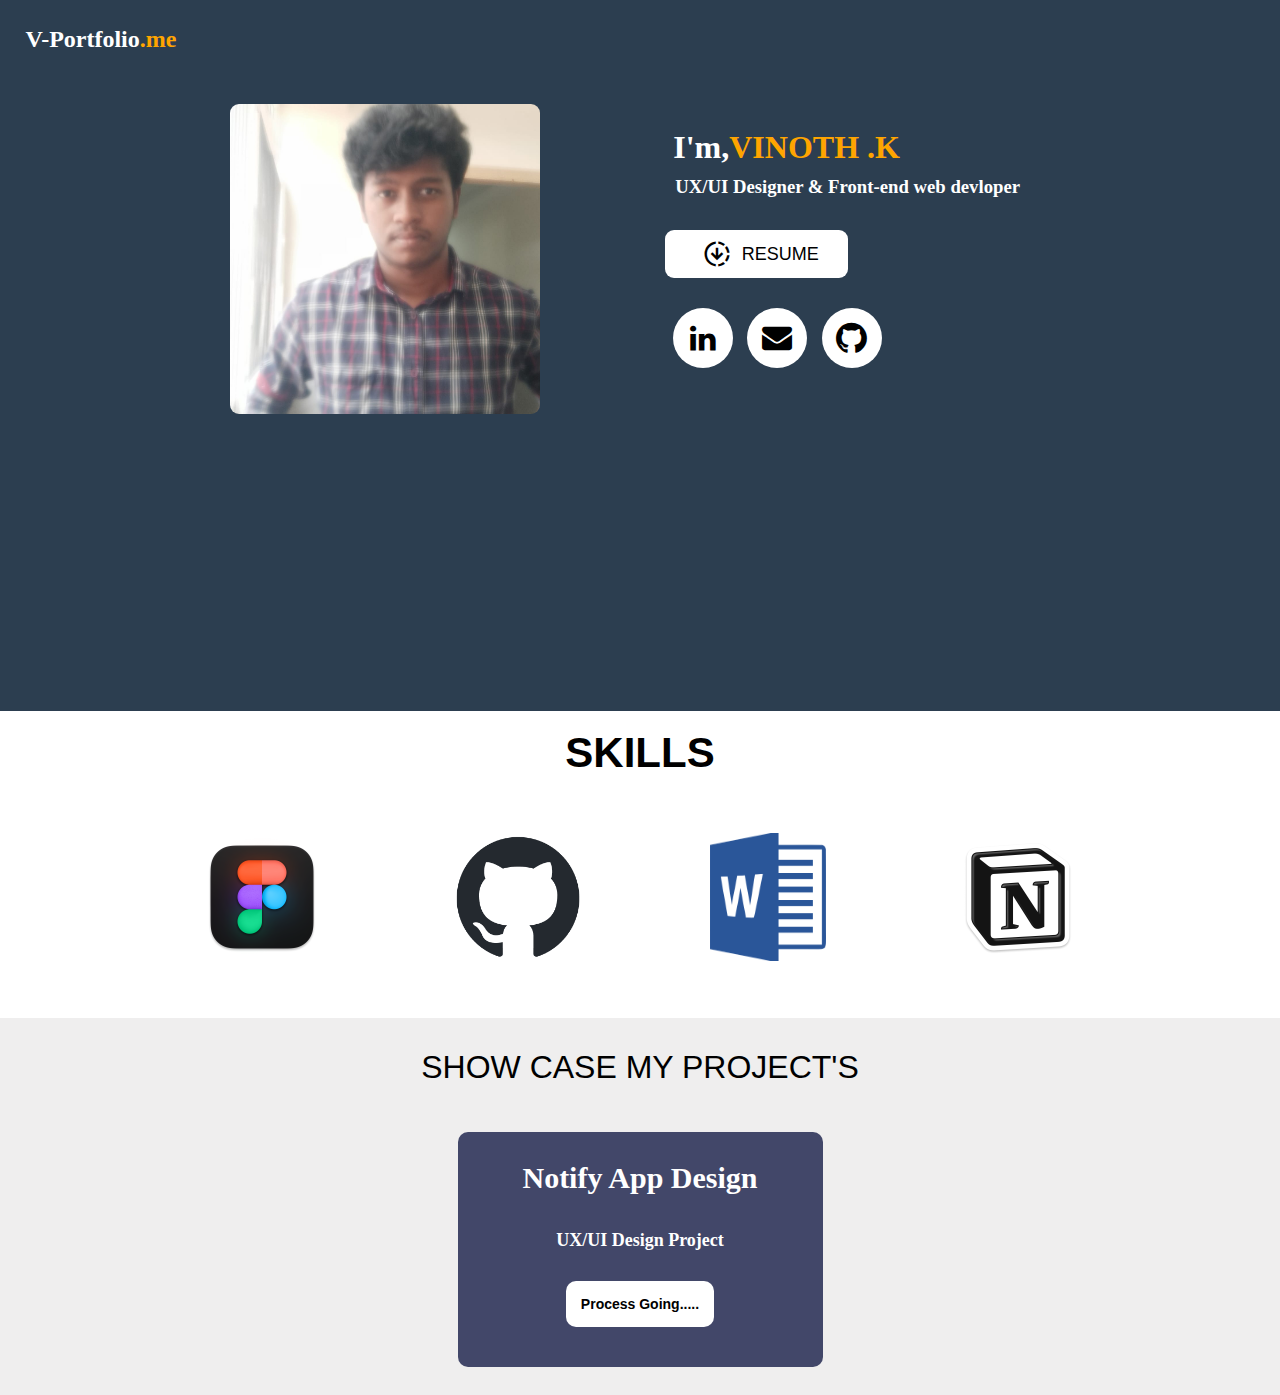
<file: index.html>
<!DOCTYPE html>
<html>

<head>
	<title>Vinoth Portfolio</title>
	<link rel="stylesheet" href="style.css">
	<meta charset="utf-8">
	<meta name="Describe" content="This My Pofrtfolio Design">
	<meta name="author" content="K.VINOTH">
	<meta name="viewport" content="width=device-width, initial-scale=1.0">


	<link rel="stylesheet" href="https://cdnjs.cloudflare.com/ajax/libs/font-awesome/4.7.0/css/font-awesome.min.css">

	<!-- gogole icon and font link -->
	<link rel="stylesheet"
		href="https://fonts.googleapis.com/css2?family=Material+Symbols+Outlined:opsz,wght,FILL,GRAD@24,400,0,0" />
</head>

<body>

	<div class="main">
		<header class="v">
			<h2 style="color: orange;"><span style="color: white;">V-Portfolio</span>.me</h2>

			<!-- <nav class="navbar">
			<a href="#">Home</a>
			<a href="#">Contact</a>
		</nav> -->
		</header>

		<img class="mypic mypic2 " src="./image/TDL.jpg" alt="my profile" height="310px">

		<div class="content">
			<h1 id="text" class="tc">&nbsp;I'm,<span id="nametext" class="namecolor">VINOTH .K</span></h1>
			<h3 class="aboutp" style="margin: 10px;">UX/UI Designer & Front-end web devloper<h3><br>
					<!-- <div class="location">
						<h3 id="place" class="tc plc" style="margin: 10px;">Coimbatore
						</h3>
						<br>
					</div> -->
					<div class="rebtn">

						<button class="subbtn" onclick="download()">
							<span class="material-symbols-outlined">
								downloading
							</span>&nbsp;
							Resume</button>
					</div>
					<br>

					<div class="contact">
						<div class="lin in"><i class="fa fa-linkedin" id="in" style="font-size:30px;color: black;"></i>
						</div>
						<div class="lin mail"><a href="mailto:kvvinoth.me@gmail.com"><i class="fa fa-envelope"
									style="font-size:30px"></i></a></div>
						<div class="lin insta"><a href="https://github.com/KV-Vinoth"><i class="fa fa-github" style="font-size:36px;color: black;"></i></a>
						</div>
					</div>
		</div>

		</h3>
		</h3>
	</div>
	</div>

	<br>
	<div class="skills">
		<div class="skillbox"></div>
		<h1 class="skill-head">Skills</h1>
		</div>
		<br>
		<div class="logo-con">
			
				<img class="skill-logo" src="./image/figma logo.png" width="10%" height="auto">
				<img class="skill-logo" src="./image/github.png" width="10%" height="auto">
				<img class="skill-logo" src="./image/msword.png" width="9%" height="auto">
				<img class="skill-logo" src="./image/notion.png" width="10%" height="auto">
		</div>
	</div>
	</div>
		<br>

	<div class="mainpro">
		<div class="project">
			<br>
			<h2 class="protitle">Show Case My Project's</h2>
			<br>
			<!-- <div class="flt">
				<h2 class="subtflt">Show Only &nbsp;:</h2>
				<button class="findbtn clearbtn" onclick="filterSelection('clear')">Show All</button>
				<button class="findbtn uxbtn" onclick="filterSelection('ux')">UX Project Only</button>
				<button class="findbtn htmlbtn" onclick="filterSelection('html')">HTML Project Only</button>
			</div> -->
			<br>
			<div class="con">
				<div class="card ux">
					<h3 class="cardtitle">Notify App Design</h3>
					<h2 class="cardsub ux">UX/UI Design Project</h2>
					<!-- <button class="cardbtb" onClick="window.location.href='./uxui.html';">Tap to View</button> -->
					<button class="cardbtb">Process Going.....</button>
				</div>
		
				<!-- <div class="card card2 html">
					<h3 class="cardtitle">My Portfolio</h3>
					<h2 class="cardsub html">HTML Project</h2>
					<button class="cardbtb">Tap to View</button>
				</div> -->
			</div>
			<br>
		</div>
	</div>

	

<script>
	function download() {
		window.open("https://images.pexels.com/photos/268533/pexels-photo-268533.jpeg?cs=srgb&dl=pexels-pixabay-268533.jpg&fm=jpg")
	}

	function filterSelection(filter) {
            const cards = document.getElementsByClassName('card');
            for (let i = 0; i < cards.length; i++) {
                const card = cards[i];
                if (filter === 'clear') {
                    card.style.display = '';
                } else {
                    if (card.classList.contains(filter)) {
                        card.style.display = '';
                    } else {
                        card.style.display = 'none';
                    }
                }
            }
        }

		


</script>
</body>
</html>
</file>
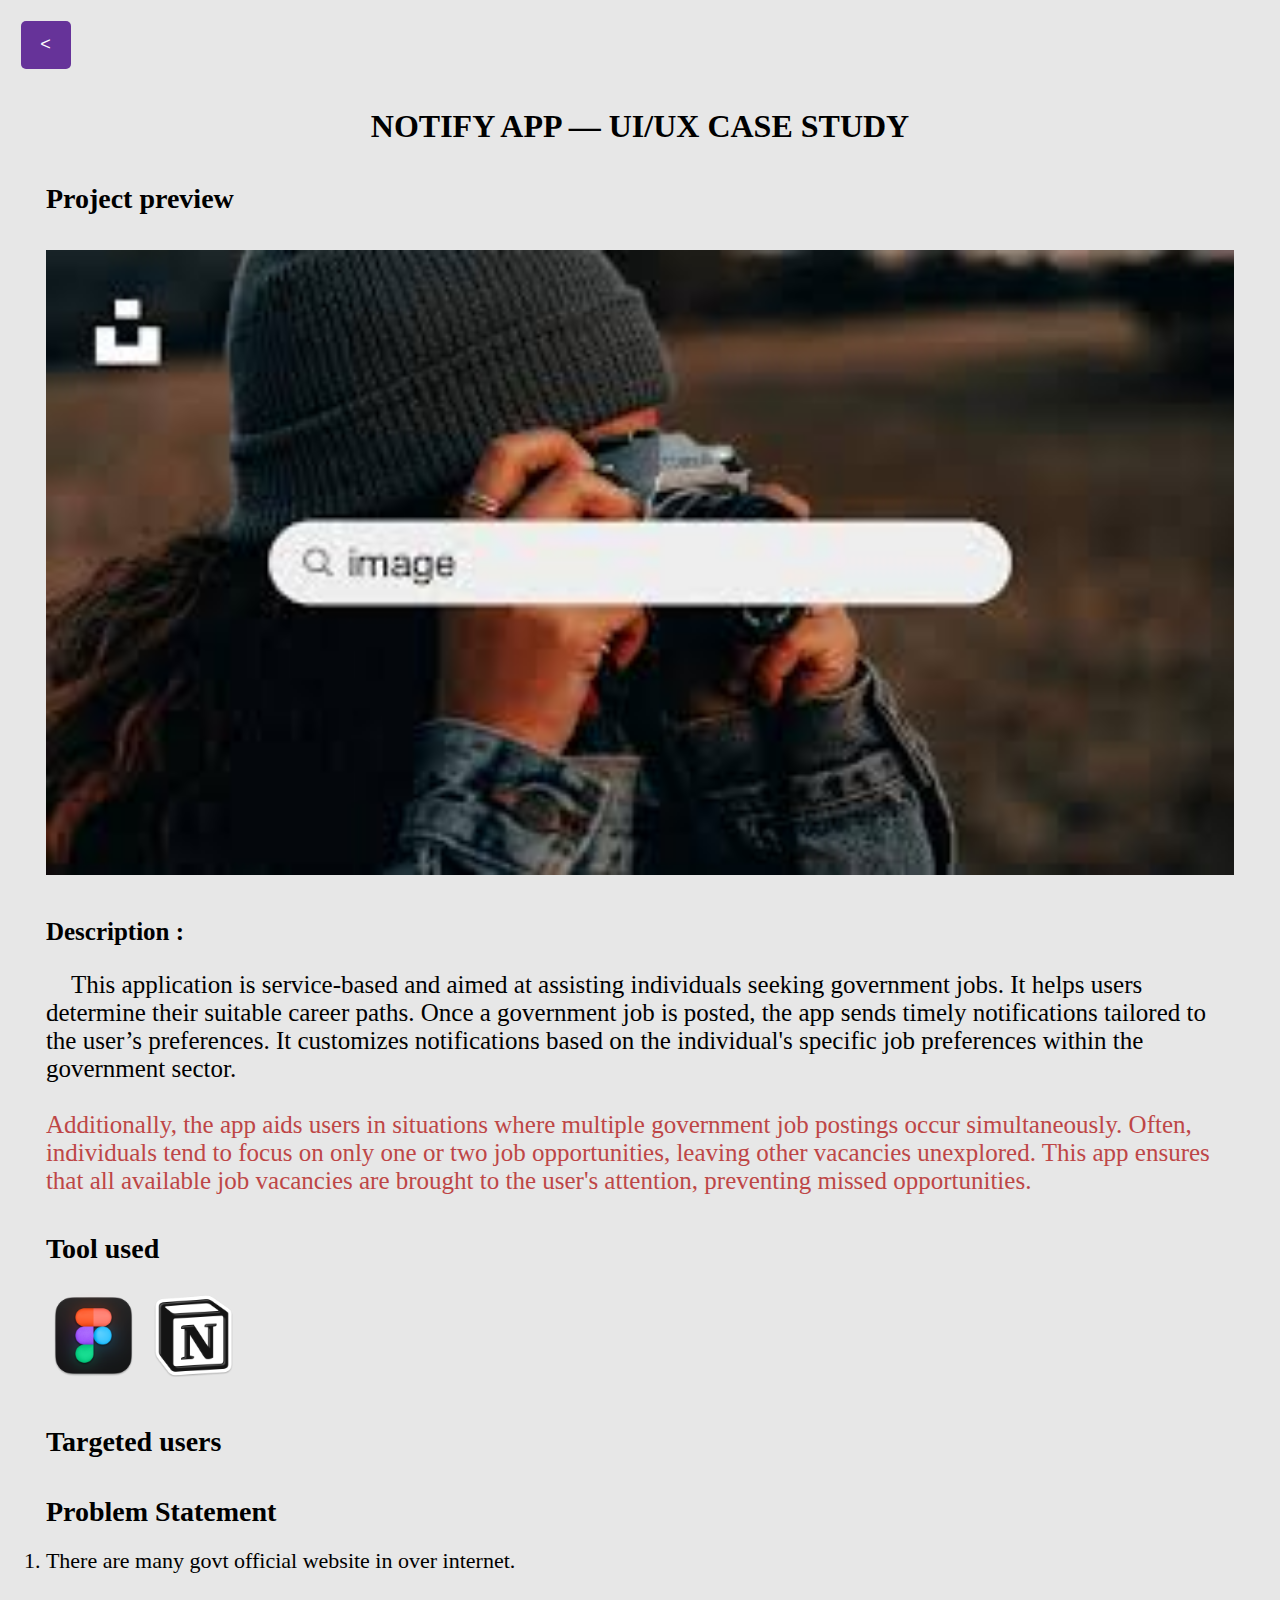
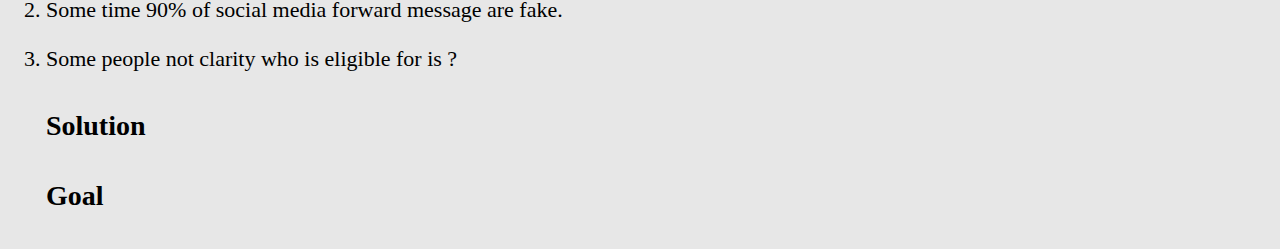
<file: uxui.html>
<!DOCTYPE html>
<html lang="en">

<head>
  <meta charset="UTF-8">
  <meta http-equiv="X-UA-Compatible" content="IE=edge">
  <meta name="viewport" content="width=device-width, initial-scale=1.0">
  <title>Notify - UX/UI Projects</title>

  <!-- <link rel="stylesheet" href="style.css"> -->

  <style>

@import url('https://fonts.googleapis.com/css2?family=Poppins&family=Roboto:wght@500&display=swap');

    .home {
      margin: 1%;
      width: 50px;
      height: 48px;
      background-color: rebeccapurple;
      border: none;
      border-radius: 5px;
      cursor: pointer;
      font-size: 18px;
      color: white;
    }

    body {
      background-color: rgba(34, 32, 32, 0.11);
    }

    .hp {
      text-align: center;
      font-size: 32px;
      font-weight: bolder;
      text-transform: uppercase;
    }

    .sh {
      font-size: 28px;
      font-weight: bold;
      margin: 3%;

    }

    .cont {
      font-size: 20px;
      /* margin-left: 9%; */
      font-weight: lighter;
      text-align: justify;
    }


    .toolicon{
      width: 8%;
    }

    .des{
      font-size: 25px;
      margin: 3%;
    }

    .satement{
      font-size: 24px;
    }

    /* mobile */
    @media (max-width: 420px) {

      .hp {
        font-size: 26px;
      }

    .toolicon{
      width: 21%;
      margin-bottom: 4%;
    }

    .desconent{
       
    }

    }
    .satement{
      font-size: 22px;
    }

  </style>
</head>

<body>
  <nav>
    <button class="home" onClick="window.location.href='./index.html';" title="Back"><</button>
    <div class="maincontainer">

      <h2 class="hp">Notify App — UI/UX Case Study</h2>

      <div class="sh">
        <span>Project preview</span>
        <div class="shc cont">
          <div class="pic">
            <img  class="cover" src="/image/images.jpeg" style="width:100%;height: auto;margin-top: 3%;">
          </div>
        </div>
      </div>

      <div class="des">
        <strong>Description :</strong>
        <p class="desconent">&emsp;This application is service-based and aimed at assisting individuals seeking government jobs. It helps users determine their suitable career paths. Once a government job is posted, the app sends timely notifications tailored to the user’s preferences. It customizes notifications based on the individual's specific job preferences within the government sector.

          <br><span style="color:rgb(190, 70, 70)"><br>Additionally, the app aids users in situations where multiple government job postings occur simultaneously. Often, individuals tend to focus on only one or two job opportunities, leaving other vacancies unexplored. This app ensures that all available job vacancies are brought to the user's attention, preventing missed opportunities. </p>
      </div>

      </div>

      <div class="sh">
        <span>Tool used</span>
        <div class="shc cont">
          <br>
          <img src="/image/figma logo.png" alt="Figma Logo" class="toolicon">
          <img src="/image/notion.png" alt="Figma Logo" class="toolicon">
        </div>
      </div>


      <div class="sh">
        <span>Targeted users</span>
        <div class="shc cont">
          <p class="parac">
        
          </p>
        </div>
      </div>

      <div class="sh">
        <span>Problem Statement</span>
        <div class="shc cont">
          <p class="prblemstat">
            <li type="1" class="satement">There are many govt official website in over internet.</li><br>
            <li type="1" class="satement">Some time 90% of social media forward message are fake.</li><br>
            <li type="1" class="satement">Some people not clarity who is eligible for is ?</li>
          </p>
        </div>
      </div>
      
      <div class="sh">
        <span>Solution</span>
        <div class="shc cont">
          <p></p>
        </div>
      </div>

      <div class="sh">
        <span>Goal</span>
        <div class="shc cont">
          <p></p>
        </div>
      </div>

    </div>
  </nav>
</body>

</html>
</file>
<file: style.css>
*{
	margin: 0%;
	padding: 0;
	box-sizing: border-box;

}

.main{
	/* background: linear-gradient(90deg, orange 0%, #182848 100%); */
  background-color: #2C3E50;
	height: 79vh;
  align-items: center;
}
.v{
	display: flex;
	justify-content: space-between;
	padding: 2%;
}

.navbar a{
	margin-left: 20px;
	text-decoration: none;
	color: white;
  position: static;
}

nav :hover{
	color: orange;
  display: inline;
  width: 10px;
  height: auto;
  padding: 9px;
  background-color: white;
  border-radius: 100px;
}

.mypic{
	border-radius: 9px;
	margin-left: 18%;
	margin-top: 2%;
}

.content{
	color: white;
	float: right;
	margin-right: 250px;
	margin-top: 4%;  
}

.skill-head{

  font-family: "Roboto", sans-serif;
  font-weight: 700;
  font-style: normal;
  font-size: 42px;
  text-align:center;
  text-transform: uppercase;
  
}

.logo-con{

  display: flex;
  justify-content: center;
  flex-wrap: wrap;
  gap: 10%;
  flex-direction: row;
}
.content a{
  color: black;
}

.namecolor{
	color:orange;
}

.subbtn{
	width: 50%;
	height: 48px;
	border: none;
	background-color: white;
	border-radius: 9px;
	font-size: 18px;
	text-transform: uppercase;
  display: flex;
  text-align: center;
	align-items: center;
}


.subbtn:hover{
	background-color: green;
	color: white;
  cursor: pointer;
}

.subbtn span{
  font-size: 30px;
  text-align: center;
  margin-left: 20%;
}

.conskill{
	text-align: center;
	padding: 1%;
}

.boxskill{
	display: flex;
	justify-content: space-evenly; 
  flex-wrap: wrap; 
  list-style-type: none;
}

.skvalue{
  font-size: 24px;
  padding: 9px;
}

.skvalue:hover{
  color:orange;
  cursor:default;
}
.contactbox{
	text-align: center;
}

.protitle{
  margin-top: 1%;
  text-align: center;
  font-family: "Roboto", sans-serif;
  font-weight: 420;
  font-style: normal;
  font-size: 32px;
  text-align:center;
  text-transform: uppercase;
}
.subtit{
  text-align: center;
  color: #0000004f;
  font-size: 16px;
}


.mainpro{
  background-color: #9d939329;
}
.con{
  display: flex;
  align-content: center;
  justify-content: center;
  flex-wrap: wrap;  
}


.card{
  margin: 10px;
  color: white;
  text-align: center;
  width: 365px;
  height: 235px;
  font-size: 18px;
  border: none;
  line-height: 350%;
  border-radius: 10px;
  background-color:#424769;
}

.findbtn{
  padding: 0.7%;
  background-color: rgb(224, 101, 8);
  border-radius: 5px;
  border:none;
  text-align: center;
  font-weight: light;
  cursor: pointer; 
  font-size: 16px;
  color: white;
  
}

.flt{
  display: flex;
  gap: 20px;
  flex-wrap: wrap;
  justify-content: center;
}


.card2{
  background-color: #F1948A;
}

.cardbtb{
  border:none;
  background-color: white;
  padding: 15px;
  border-radius: 10px;
  font-size: 14px;
  font-weight: bold;
  cursor: pointer;
  
}

.cardtitle{
  font-size: 30px;
  margin-top: 14px;
}

.cardsub{
  font-size: 18px;
}
.contact{
  display: flex;
}
.lin{
  display: flex;
  align-items: center;
  justify-content: center;
  margin: 2%;
  color:black;
  cursor: pointer;
}
.lin{
  width: 60px;
  height: 60px;
  border-radius: 50%;
  background-color:white;
}

#file{
  width: 100%;
  /* padding: 10%; */
  margin-left: 4.7%;
}



.inn{
  background-color: red;
  width: 170px;
  height: 170px;
  border-radius: 60%;
  display: flex;
  justify-content: center;
  align-items: center;
}

.proc{
  background-color:#051937;
  width: 200px;
  height: 200px;
  border-radius: 50%;
  display: flex;
  justify-content: center;
  align-items: center;
}

.skill-logo{
  margin-top: 3%;
  margin-bottom: 3%;
}

/* mobile */
@media (max-width: 420px) {

  .main{
    height: 92.4vh;
  }
  .v{
    font-size: 14px;
    padding: 1rem;
  }

  .mypic{
    margin-top: 16px;
    width: 290px;
    height: 290px;
    position: relative;
    right: 8.6%;
    
    
  }

  .namecolor{
    font-size:30px;
    font-weight: bold;
  }

  .tc{
    font-size: 22px;
    text-align: center;
    font-weight: lighter;
    position: relative;
    left: 2rem;  
  }
  .aboutp{
    font-size: 18px;
    text-align: center;
    line-height: 28px;
    position: relative;
    left: 2rem;  
  }

  #place{
    right: 100%;
  }

  .rebtn{
    display: flex;
    align-content: center;
    justify-content: center;
    position: relative;
    left: 2rem;
    top: -0.7rem;
  }
  .subbtn{
    width: 70%;
    height: 49px;
    border: none;
    background-color: white;
    border-radius: 9px;
    font-size: 18px;
    text-transform: uppercase;
    text-align: center;
  }

  .lin{
    display: flex;
    align-items: center;
    justify-content: center;
    margin: 3.4%;

    cursor: pointer;
    width: 60px;
    height: 60px;
    border-radius: 50%;
    background-color:white;
 
    position: relative;
    left: 3.9rem;
    top: -1.0rem;
  }  

  .skill-head{

    font-weight: 600;
    font-size: 36px
    
  }
  .skvalue{
    padding: 1rem;
    font-size: 22px;
    float: left;
  }
  .boxskill{
    margin: 3%;
  }


  .conskill{
    margin-top: 2%;
  }
  .content{
    color: white;
    margin-right: 18%;
    margin-top: 5%;  
  }


  #file{
    width: 80%;
    padding: 3%;
    margin-left: 1rem;
  }

  .ss{
    margin-top: 2rem;
  }

  .findbtn{
    padding: 0.7rem;
    border: none;    
    text-align: center;
    font-weight: light;
    cursor: pointer; 
    float: right;
    border-radius: 8px;
    font-size: 15px;
    margin: 7px;   
  }

  .plc{
    font-size: 19px;

  }
.rebtn{
  display: flex;
  justify-content: center;
}
  .subtflt{
    display: none;    
  }

  .flt{
    display: flex;
    gap: 10px;
    flex-wrap: wrap;
    align-content: center;
    position: relative;
    right: 0.9%;
  }

  .flt h2{
    font-size: 26px;
    margin-left: 3.6rem;
  }

  
  .skill-logo{
    width: 26%;
    height: auto;
  }
.logo-con{
  margin: 10px;    

}

.logo-con{

  display: flex;
  justify-content: center;
  flex-wrap: wrap;
  
  gap: 10%;

  
  flex-direction:row
}

 
}
</file>
